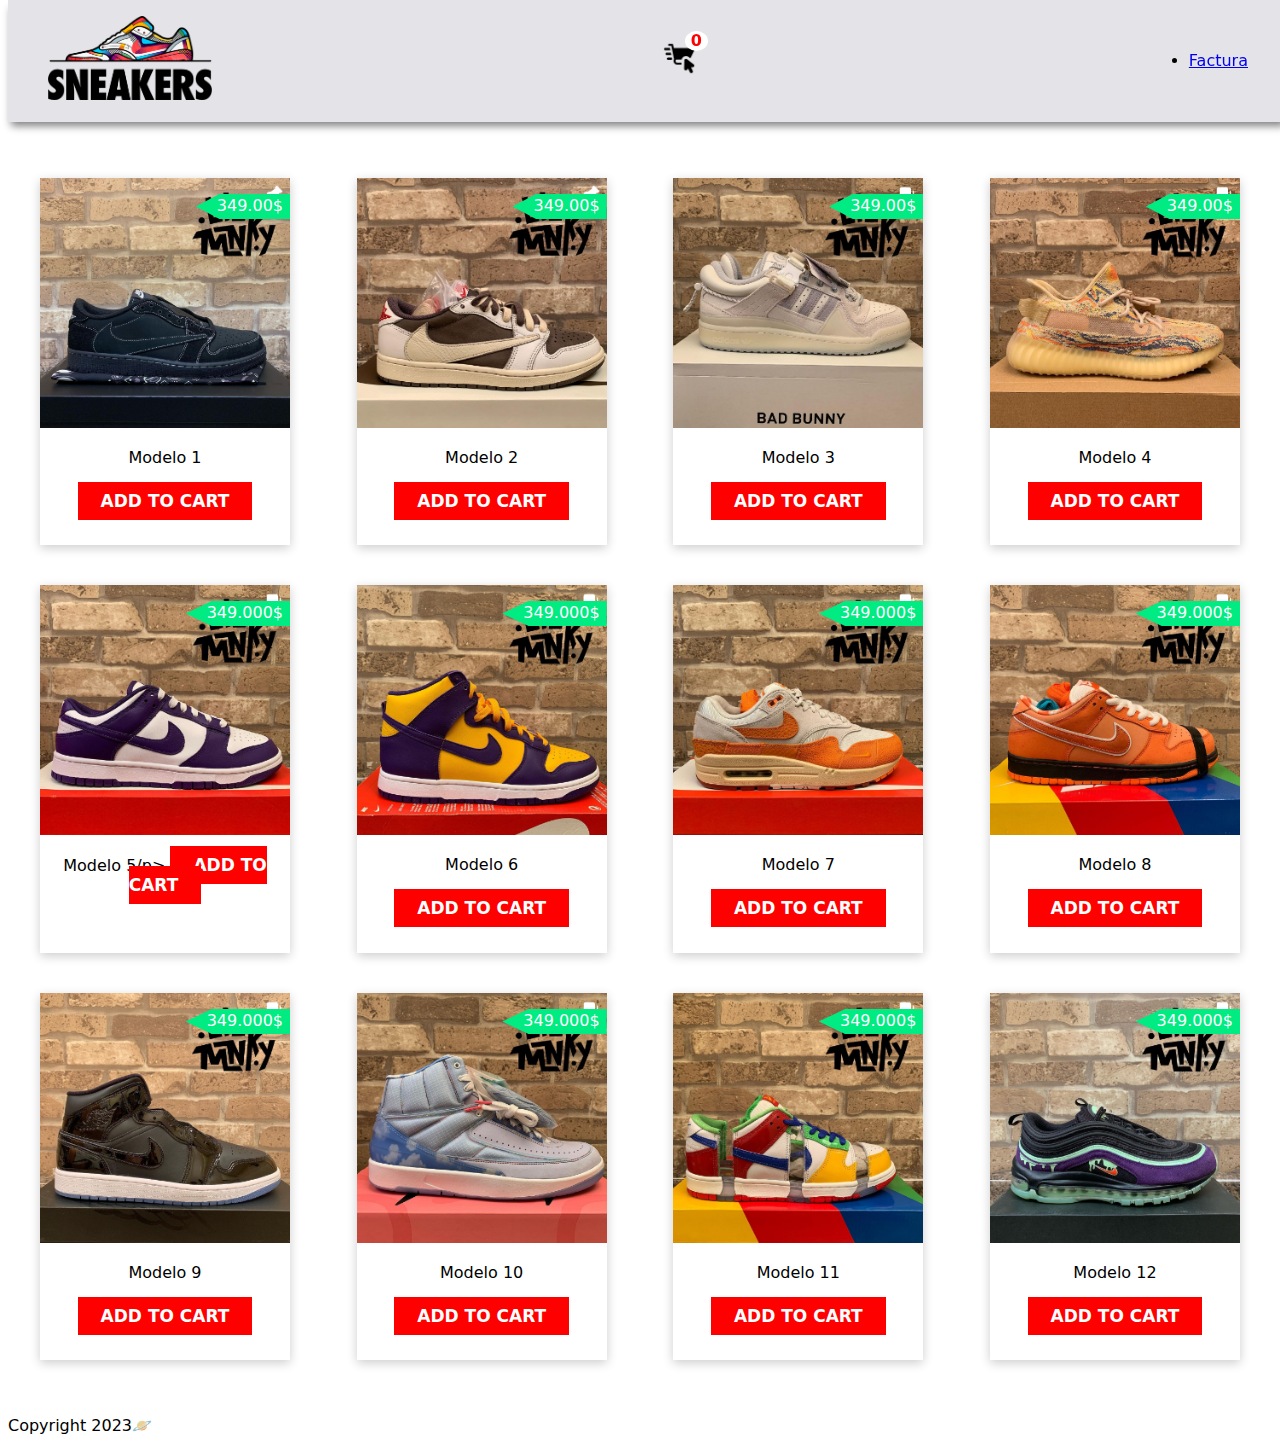
<file: compra.html>
<!DOCTYPE html>
<html lang="en">
<head>
    <meta charset="UTF-8">
    <meta http-equiv="X-UA-Compatible" content="IE=edge">
    <link rel="icon" type="image/svg+xml" href="./images/favicon.svg" />
    <meta name="viewport" content="width=device-width, initial-scale=1.0">
    <title>TenniShop - Compra</title>
    <link rel="stylesheet" href="./style (2).css">
    
</head>
<body>
    <header>
        <div class="header-section container">
            <a href="index.html">
                <img class="logo" src="./logo1.png" alt="">
            </a>
            
            <div>
                <img onclick="showCart(this)" class="cart" src="./images/comprar.png" alt="">
                <p class="count-product">0</p>
            </div>
            <nav>
                <ul>

                    <li><a href="generarpdf.html"><span class="icon-cart"></span>Factura</a></li>
                    
                </ul>
            </nav>
            <div class="cart-products" id="products-id">
                <p class="close-btn" onclick="closeBtn()">X</p>
                <h3>Mi carrito</h3>
                <div class="card-items">
                    <!-- <div class="item">
                        <img src="./images/products/keyboard-1.jpg" alt="">
                        <div class="item-content">
                            <h5>name of product name of product name of product</h5>
                            <h5 class="cart-price">45.50$</h5>
                            <h6>Amount: 3</h6>
                        </div>
                        <span>X</span>
                    </div>
    
                    <div class="item">
                        <img src="./images/products/keyboard-1.jpg" alt="">
                        <div class="item-content">
                            <h5>name of product name of product name of product</h5>
                            <h5 class="cart-price">45.50$</h5>
                            <h6>Amount: 3</h6>
                        </div>
                        <span class="delete-product" data-id="">X</span>
                    </div> -->
                </div>
                <h2>Total: $<strong class="price-total">0</strong></h2>
                <a id="boton-compra" href="./payment.html" class="btn-add-cart" data-id="2">PAGAR</a>
            </div>
        </div>
    </header>
    <section class="container">
        <div class="products">
            <div class="carts">
                <div>
                    <img src="./images/tenis1.png" alt="">
                    <p><span>349.00</span>$</p>
                </div>
                <p class="title">Modelo 1</p>
                <a href="" data-id="1" class="btn-add-cart">add to cart</a>
            </div>

            <div class="carts">
                <div>
                    <img src="./images/tenis2.png" alt="">
                    <p><span>349.00</span>$</p>
                </div>
                <p class="title">Modelo 2</p>
                <a href="" class="btn-add-cart" data-id="2">add to cart</a>
            </div>
            <div class="carts">
                <div>
                    <img src="./images/tenis3.png" alt="">
                    <p><span>349.00</span>$</p>
                </div>
                <p class="title">Modelo 3</p>
                <a href="" data-id="3" class="btn-add-cart">add to cart</a>
            </div>
            <div class="carts">
                <div>
                    <img src="./images/tenis4.png" alt="">
                    <p><span>349.00</span>$</p>
                </div>
                <p class="title">Modelo 4</p>
                <a href="" data-id="4" class="btn-add-cart">add to cart</a>
            </div>
            <div class="carts">
                <div>
                    <img src="./images/tenis6.png" alt="">
                    <p><span>349.000</span>$</p>
                </div>
                <p class="title">Modelo 5/p>
                <a href="" data-id="5" class="btn-add-cart">add to cart</a>
            </div>
            <div class="carts">
                <div>
                    <img src="./images/tenis7.png" alt="">
                    <p><span>349.000</span>$</p>
                </div>
                <p class="title">Modelo 6</p>
                <a href="" data-id="1" class="btn-add-cart">add to cart</a>
            </div>
            <div class="carts">
                <div>
                    <img src="./images/tenis8.png" alt="">
                    <p><span>349.000</span>$</p>
                </div>
                <p class="title">Modelo 7</p>
                <a href="" data-id="2" class="btn-add-cart">add to cart</a>
            </div>
            <div class="carts">
                <div>
                    <img src="./images/tenis9.png" alt="">
                    <p><span>349.000</span>$</p>
                </div>
                <p class="title">Modelo 8</p>
                <a href="" data-id="3" class="btn-add-cart">add to cart</a>
            </div>
            <div class="carts">
                <div>
                    <img src="./images/tenis10.png" alt="">
                    <p><span>349.000</span>$</p>
                </div>
                <p class="title">Modelo 9</p>
                <a href="" data-id="4" class="btn-add-cart">add to cart</a>
            </div>
            <div class="carts">
                <div>
                    <img src="./images/tenis11.png" alt="">
                    <p><span>349.000</span>$</p>
                </div>
                <p class="title">Modelo 10</p>
                <a href="" data-id="5" class="btn-add-cart">add to cart</a>
            </div>
            <div class="carts">
                <div>
                    <img src="./images/tenis12.png" alt="">
                    <p><span>349.000</span>$</p>
                </div>
                <p class="title">Modelo 11</p>
                <a href="" data-id="5" class="btn-add-cart">add to cart</a>
            </div>
            <div class="carts">
                <div>
                    <img src="./images/tenis13.png" alt="">
                    <p><span>349.000</span>$</p>
                </div>
                <p class="title">Modelo 12</p>
                <a href="" data-id="5" class="btn-add-cart">add to cart</a>
            </div>
            
    </section>

    <footer>
        <p><span>Copyright 2023</span>🪐 </p>
    </footer>

    <script>
        function showCart(x){
            document.getElementById("products-id").style.display = "block";
        }
        function closeBtn(){
             document.getElementById("products-id").style.display = "none";
        }

    </script>
    <script src="./custom.js" ></script>
</body>
</html>
</file>
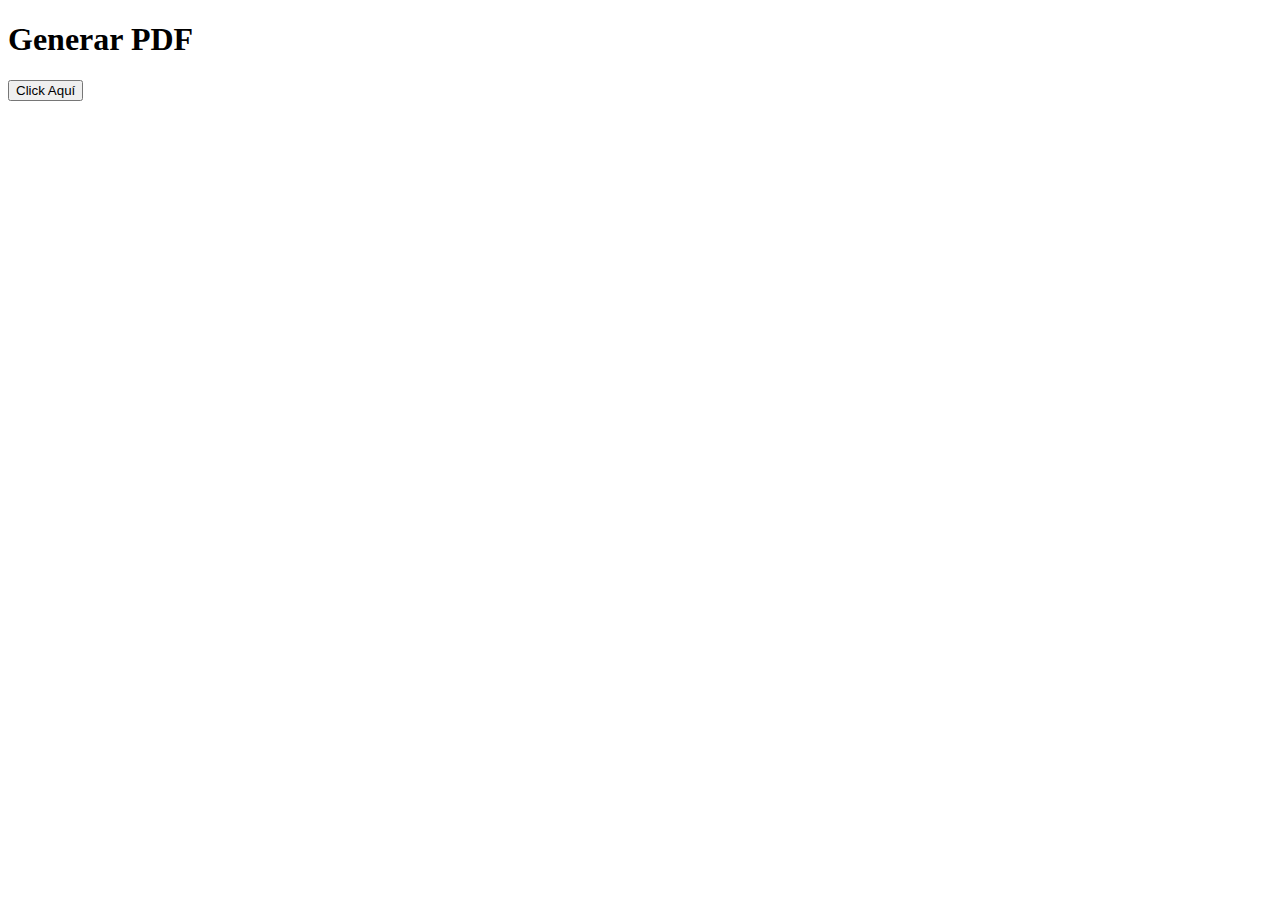
<file: generarpdf.html>
<!DOCTYPE html>
<html lang="es">
<head>
    <meta charset="UTF-8">
    <meta http-equiv="X-UA-Compatible" content="IE=edge">
    <meta name="viewport" content="width=device-width, initial-scale=1.0">
    <title>Generar PDF</title>

    <!-- jQuery library -->
    <!--<script src="jquery-3.6.4.min.js"></script>-->

    <!-- jsPDF library -->
    <script src="./dist/jspdf.min.js"></script>

    <script src="script.js"></script>

</head>
<body>
    
    <h1>Generar PDF</h1>

    <!--Botón enlace a la función pdf()-->
    <button onclick="pdf()">Click Aquí</button>

</body>
</html>
</file>
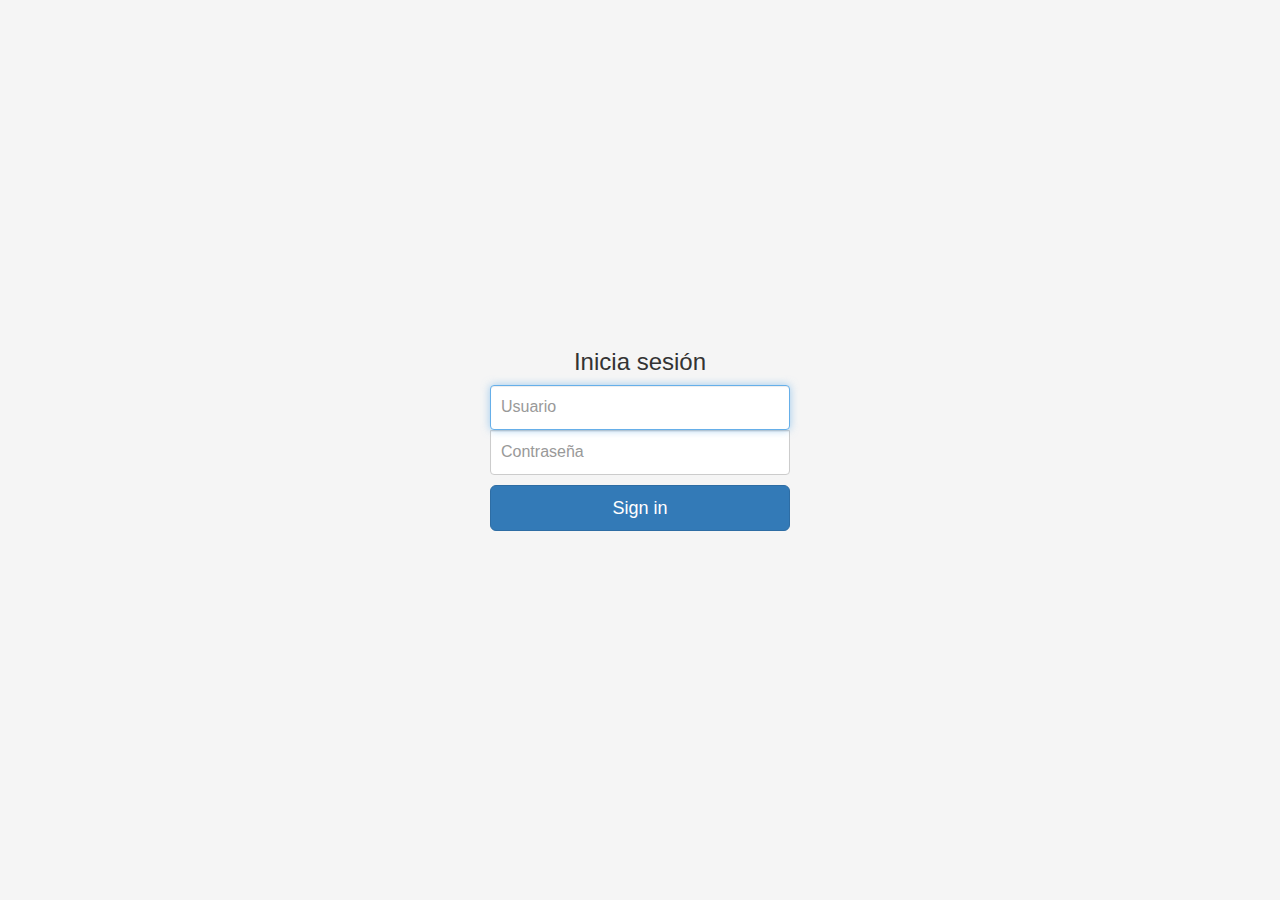
<file: login.html>
<!doctype html>
<html lang="en">
  <head>
    <meta charset="utf-8">
    <meta name="viewport" content="width=device-width, initial-scale=1, shrink-to-fit=no">
    <meta name="description" content="">
    <meta name="author" content="">
    <title>Inicio de sesión</title>
    <link href="bootstrap/css/bootstrap.min.css" rel="stylesheet">
    <link href="login.css" rel="stylesheet">
  </head>

  <body class="text-center">
    <form class="form-signin">
      <h1 class="h3 mb-3 font-weight-normal">Inicia sesión</h1>
      <label for="inputEmail" class="sr-only">Email address</label>
      <input  id="input" class="form-control" placeholder="Usuario" required autofocus>
      <label for="inputPassword" class="sr-only">Contraseña</label>
      <input type="password" id="inputPassword" class="form-control" placeholder="Contraseña" required>
      <div class="checkbox mb-3">
      </div>
      <button class="btn btn-lg btn-primary btn-block" type="submit">Sign in</button>
    </form>
  </body>
</html>
</file>
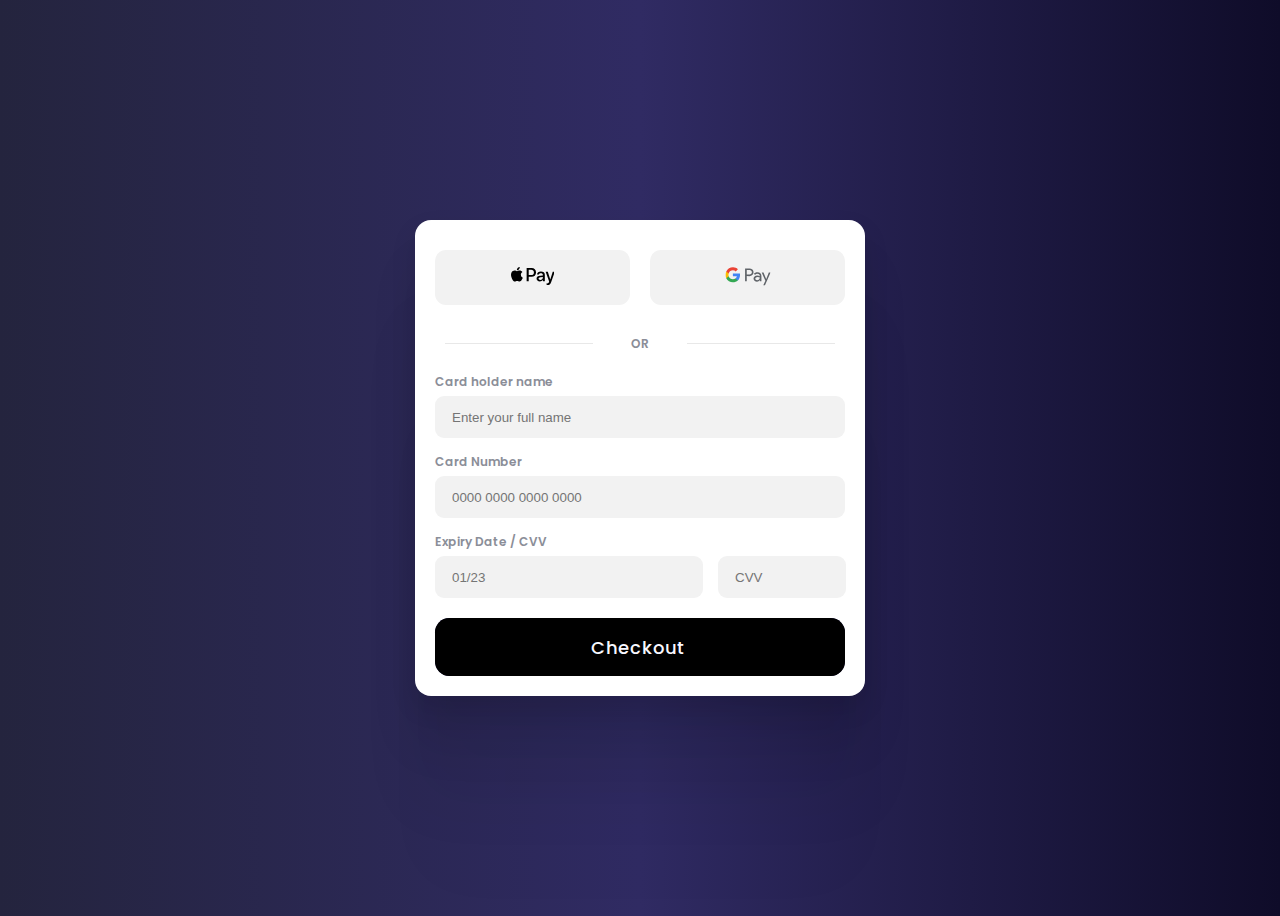
<file: payment.html>
<!doctype html>
<html lang="en">
<head>
	<title>Webleb</title>
	<meta charset="utf-8">
	<meta name="viewport" content="width=device-width, initial-scale=1, shrink-to-fit=no">
	<link rel="stylesheet" href="payment.css">
</head>
<body>
	<div class="modal">
		<form class="form">
			<div class="paymentother">
				<button name="apple-pay" type="button">
					<svg xml:space="preserve" viewBox="0 0 512 210.2" y="0px" x="0px" id="Layer_1" version="1.1"
						xmlns:xlink="http://www.w3.org/1999/xlink" xmlns="http://www.w3.org/2000/svg">
						<path
							d="M93.6,27.1C87.6,34.2,78,39.8,68.4,39c-1.2-9.6,3.5-19.8,9-26.1c6-7.3,16.5-12.5,25-12.9  C103.4,10,99.5,19.8,93.6,27.1 M102.3,40.9c-13.9-0.8-25.8,7.9-32.4,7.9c-6.7,0-16.8-7.5-27.8-7.3c-14.3,0.2-27.6,8.3-34.9,21.2  c-15,25.8-3.9,64,10.6,85c7.1,10.4,15.6,21.8,26.8,21.4c10.6-0.4,14.8-6.9,27.6-6.9c12.9,0,16.6,6.9,27.8,6.7  c11.6-0.2,18.9-10.4,26-20.8c8.1-11.8,11.4-23.3,11.6-23.9c-0.2-0.2-22.4-8.7-22.6-34.3c-0.2-21.4,17.5-31.6,18.3-32.2  C123.3,42.9,107.7,41.3,102.3,40.9 M182.6,11.9v155.9h24.2v-53.3h33.5c30.6,0,52.1-21,52.1-51.4c0-30.4-21.1-51.2-51.3-51.2H182.6z   M206.8,32.3h27.9c21,0,33,11.2,33,30.9c0,19.7-12,31-33.1,31h-27.8V32.3z M336.6,169c15.2,0,29.3-7.7,35.7-19.9h0.5v18.7h22.4V90.2  c0-22.5-18-37-45.7-37c-25.7,0-44.7,14.7-45.4,34.9h21.8c1.8-9.6,10.7-15.9,22.9-15.9c14.8,0,23.1,6.9,23.1,19.6v8.6l-30.2,1.8  c-28.1,1.7-43.3,13.2-43.3,33.2C298.4,155.6,314.1,169,336.6,169z M343.1,150.5c-12.9,0-21.1-6.2-21.1-15.7c0-9.8,7.9-15.5,23-16.4  l26.9-1.7v8.8C371.9,140.1,359.5,150.5,343.1,150.5z M425.1,210.2c23.6,0,34.7-9,44.4-36.3L512,54.7h-24.6l-28.5,92.1h-0.5  l-28.5-92.1h-25.3l41,113.5l-2.2,6.9c-3.7,11.7-9.7,16.2-20.4,16.2c-1.9,0-5.6-0.2-7.1-0.4v18.7C417.3,210,423.3,210.2,425.1,210.2z"
							id="XMLID_34_"></path>
					</svg>
				</button>
				<button name="google-pay" type="button">
					<svg fill="none" viewBox="0 0 80 39" height="39" width="80" xmlns="http://www.w3.org/2000/svg">
						<g clip-path="url(#clip0_134_34)">
							<path fill="#5F6368"
								d="M37.8 19.7V29H34.8V6H42.6C44.5 6 46.3001 6.7 47.7001 8C49.1001 9.2 49.8 11 49.8 12.9C49.8 14.8 49.1001 16.5 47.7001 17.8C46.3001 19.1 44.6 19.8 42.6 19.8L37.8 19.7ZM37.8 8.8V16.8H42.8C43.9 16.8 45.0001 16.4 45.7001 15.6C47.3001 14.1 47.3 11.6 45.8 10.1L45.7001 10C44.9001 9.2 43.9 8.7 42.8 8.8H37.8Z">
							</path>
							<path fill="#5F6368"
								d="M56.7001 12.8C58.9001 12.8 60.6001 13.4 61.9001 14.6C63.2001 15.8 63.8 17.4 63.8 19.4V29H61V26.8H60.9001C59.7001 28.6 58 29.5 56 29.5C54.3 29.5 52.8 29 51.6 28C50.5 27 49.8 25.6 49.8 24.1C49.8 22.5 50.4 21.2 51.6 20.2C52.8 19.2 54.5 18.8 56.5 18.8C58.3 18.8 59.7 19.1 60.8 19.8V19.1C60.8 18.1 60.4 17.1 59.6 16.5C58.8 15.8 57.8001 15.4 56.7001 15.4C55.0001 15.4 53.7 16.1 52.8 17.5L50.2001 15.9C51.8001 13.8 53.9001 12.8 56.7001 12.8ZM52.9001 24.2C52.9001 25 53.3001 25.7 53.9001 26.1C54.6001 26.6 55.4001 26.9 56.2001 26.9C57.4001 26.9 58.6 26.4 59.5 25.5C60.5 24.6 61 23.5 61 22.3C60.1 21.6 58.8 21.2 57.1 21.2C55.9 21.2 54.9 21.5 54.1 22.1C53.3 22.6 52.9001 23.3 52.9001 24.2Z">
							</path>
							<path fill="#5F6368"
								d="M80 13.3L70.1 36H67.1L70.8 28.1L64.3 13.4H67.5L72.2 24.7H72.3L76.9 13.4H80V13.3Z">
							</path>
							<path fill="#4285F4"
								d="M25.9 17.7C25.9 16.8 25.8 15.9 25.7 15H13.2V20.1H20.3C20 21.7 19.1 23.2 17.7 24.1V27.4H22C24.5 25.1 25.9 21.7 25.9 17.7Z">
							</path>
							<path fill="#34A853"
								d="M13.1999 30.5999C16.7999 30.5999 19.7999 29.3999 21.9999 27.3999L17.6999 24.0999C16.4999 24.8999 14.9999 25.3999 13.1999 25.3999C9.7999 25.3999 6.7999 23.0999 5.7999 19.8999H1.3999V23.2999C3.6999 27.7999 8.1999 30.5999 13.1999 30.5999Z">
							</path>
							<path fill="#FBBC04"
								d="M5.8001 19.8999C5.2001 18.2999 5.2001 16.4999 5.8001 14.7999V11.3999H1.4001C-0.499902 15.0999 -0.499902 19.4999 1.4001 23.2999L5.8001 19.8999Z">
							</path>
							<path fill="#EA4335"
								d="M13.2 9.39996C15.1 9.39996 16.9 10.1 18.3 11.4L22.1 7.59996C19.7 5.39996 16.5 4.09996 13.3 4.19996C8.3 4.19996 3.7 6.99996 1.5 11.5L5.9 14.9C6.8 11.7 9.8 9.39996 13.2 9.39996Z">
							</path>
						</g>
						<defs>
							<clipPath id="clip0_134_34">
								<rect fill="white" height="38.1" width="80"></rect>
							</clipPath>
						</defs>
					</svg>
				</button>
			</div>
			<div class="separator">
				<hr class="line">
				<p>OR</p>
				<hr class="line">
			</div>
			<div class="card-info">
				<div class="input_container">
					<label class="input_label">Card holder name</label>
					<input class="input_field" type="text" placeholder="Enter your full name">
				</div>
				<div class="input_container">
					<label class="input_label">Card Number</label>
					<input class="input_field" type="number" placeholder="0000 0000 0000 0000">
				</div>
				<div class="input_container">
					<label class="input_label">Expiry Date / CVV</label>
					<div class="split">
						<input class="input_field" style="width: 250px;" type="text" placeholder="01/23">
						<input class="input_field" style="width: 110px;" type="number" placeholder="CVV">
					</div>
				</div>
			</div>
			<button class="checkout" style="cursor: pointer;">
				<span>Checkout</span>
			</button>
		</form>
	</div>
</body>
</html>
</file>
<file: style (2).css>
body{
    font-family: system-ui;
}
header{
    background-color: #e4e4e8;
    padding-top: 18px;
    padding-bottom: 18px;
    box-shadow: 0 7px 8px -3px grey;
    position: fixed;
    width: 100%;
    margin-top: -10px;
    z-index: 99;
}
#boton-compra{
    background-color: red;
    color: #fff;
    text-decoration: none;
    font-family: system-ui;
    font-weight: bold;
    padding: 15px;
}
.container{
    max-width: 1200px;
    text-align: center;
    margin: auto;
}
.header-section{
    display: flex;
    justify-content: space-between;
    margin: auto;
    align-items: center;
    position: relative;
}
.header-section div{
    position: relative;
}
.header-section p{
    position: absolute;
    top: -24px;
    right: -8px;
    background-color: #fff;
    padding: 1px 6px;
    border-radius: 50%;
    color: red;
    font-weight: 700;
    font-family: system-ui;
    line-height: 18px;
}
.logo{
    width: 164px;
    height: 84px;
    cursor: pointer;
}

.cart{
    width: 39px;
    height: 38px;
}
.cart-products{
    position: absolute!important;
    top: 82px;
    right: -18px;
    background-color: #fff;
    padding: 0 18px;
    box-shadow: 0 3px 10px rgb(0 0 0 / 20%);
    display: none;

    min-width: 290px;
}

.cart:hover{
    margin-bottom: 16px;
    transition-duration: .5s;
}
/*end header*/
.products{
    padding-top: 170px;
    display: flex;
    flex-wrap: wrap;
    justify-content: space-between;
}

.carts{
    max-width: 250px;
    box-shadow: 0 3px 10px rgb(0 0 0 / 20%);
    padding-bottom: 34px;
    margin-bottom: 40px;
}
.carts img{
    width: 100%;
}
.carts p{
    font-family: system-ui;
    font-weight: 500;
    padding: 0 20px;
    margin-bottom: 24px;
}
.carts div p{
    position: absolute;
    top: 0;
    right: 0px;
    background-color: rgb(0, 235, 129);
    color: #fff;
    padding: 2px 7px 4px 21px;
    clip-path: polygon(25% 0%, 100% 0%, 100% 100%, 25% 100%, 0% 50%);
}
.carts div{
    position: relative;
}
.carts a{
    font-family: system-ui;
    text-decoration: none;
    background: red;
    padding: 9px 23px;
    color: #fff;
    font-size: 17px;
    text-transform: uppercase;
    font-weight: 700;
}

.carts a:hover{
    background: #fff;
    color: red;
    border: solid 2px red;
    transition-duration: .3s;
}

/*float cart*/
.cart-products .item img{
    width: 115px;
}

.cart-products .item{
    display: flex;
    align-items: center;
    border-bottom: solid 2px red;
}
.cart-products .item .item-content{
    margin: 0 19px;
    width: 201px;
}
.cart-products .item .item-content h5{
    margin: 0;
    font-size: 15px;
    font-weight: 400;
    font-family: system-ui;
}
.cart-products .item .item-content h6{
    margin: 0;
    font-size: 13px;
    font-weight: 400;
    font-family: system-ui;
}
.cart-products .item span{
    background-color: red;
    padding: 0px 5px;
    border-radius: 50%;
    color: #fff;
    font-family: system-ui;
    cursor: pointer;
}
.cart-products h3{
    margin-bottom: 0;
}
.cart-products .item .item-content h5.cart-price{
    font-weight: 700;
}

/*stye to btn close*/
p.close-btn{
    top: -4px;
    right: 6px;
    cursor: pointer;
    color: #000;
}
p.author {
    display: flex;
    justify-content: center;
    FONT-VARIANT: JIS04;
    margin-top: 3%;
    gap: 7px;
}
p.author a {
    text-decoration: none;
    font-weight: 700;
    color: #000;
}
</file>
<file: login.css>
html,
body {
  height: 100%;
}

body {
  display: -ms-flexbox;
  display: -webkit-box;
  display: flex;
  -ms-flex-align: center;
  -ms-flex-pack: center;
  -webkit-box-align: center;
  align-items: center;
  -webkit-box-pack: center;
  justify-content: center;
  padding-bottom: 40px;
  background-color: #f5f5f5;
}

.form-signin {
  width: 100%;
  max-width: 330px;
  padding: 15px;
  margin: 0 auto;
}
.form-signin .checkbox {
  font-weight: 400;
}
.form-signin .form-control {
  position: relative;
  box-sizing: border-box;
  height: auto;
  padding: 10px;
  font-size: 16px;
}
.form-signin .form-control:focus {
  z-index: 2;
}
.form-signin input[type="email"] {
  margin-bottom: -1px;
  border-bottom-right-radius: 0;
  border-bottom-left-radius: 0;
}
.form-signin input[type="password"] {
  margin-bottom: 10px;
  border-top-left-radius: 0;
  border-top-right-radius: 0;
}
</file>
<file: payment.css>
@import url('https://fonts.googleapis.com/css2?family=Poppins:ital,wght@0,200;0,300;0,400;0,500;0,600;0,700;0,800;1,200;1,300&display=swap');
body{
  height: 100vh;
  overflow: hidden;
  background: #0f0c29;
  background: -webkit-linear-gradient(to right, #24243e, #302b63, #0f0c29);
  background: linear-gradient(to right, #24243e, #302b63, #0f0c29);
  display: flex;
  align-items: center;
  justify-content: center;
  font-family: "Poppins";
}
.modal {
  background: #FFFFFF;
  box-shadow: 0px 187px 75px rgba(0, 0, 0, 0.01), 0px 105px 63px rgba(0, 0, 0, 0.05), 0px 47px 47px rgba(0, 0, 0, 0.09), 0px 12px 26px rgba(0, 0, 0, 0.1), 0px 0px 0px rgba(0, 0, 0, 0.1);
  border-radius: 16px;
  max-width: 450px;
}
.form {
  display: flex;
  flex-direction: column;
  gap: 20px;
  padding: 20px;
}
.paymentother {
  display: grid;
  grid-template-columns: 50% 50%;
  gap: 20px;
  padding: 10px;
  justify-content: center;
}
.paymentother button {
  height: 55px;
  background: #F2F2F2;
  border-radius: 11px;
  padding: 0;
  border: 0;
  outline: none;
}
.paymentother button svg {
  height: 18px;
}
.paymentother button:last-child svg {
  height: 22px;
}
.separator {
  width: calc(100% - 20px);
  display: grid;
  grid-template-columns: 2fr 1fr 2fr;
  gap: 10px;
  color: #8B8E98;
  margin: 0 10px;
}
.separator p {
  display: block;
  text-align: center;
  font-weight: 600;
  font-size: 12px;
  margin: auto;
}
.separator .line {
  display: inline-block;
  width: 100%;
  height: 1px;
  border: 0;
  background-color: #e8e8e8;
}
.card-info{
  display: flex;
  flex-direction: column;
  gap: 15px;
}
.input_container {
  width: 100%;
  height: fit-content;
  display: flex;
  flex-direction: column;
  gap: 5px;
}
.split {
  display: grid;
  grid-template-columns: 4fr 2fr;
  gap: 15px;
}
.split input {
  width: 100%;
}
.input_label {
  font-size: 12px;
  color: #8B8E98;
  font-weight: 600;
}
.input_field {
  width: auto;
  height: 40px;
  padding: 0 0 0 16px;
  border-radius: 9px;
  outline: none;
  background-color: #F2F2F2;
  border: 1px solid #e5e5e500;
  transition: all 0.3s cubic-bezier(0.15, 0.83, 0.66, 1);
}
.input_field:focus {
  border: 1px solid transparent;
  box-shadow: 0px 0px 0px 2px #242424;
  background-color: transparent;
}
/* Reset input number styles */
.input_field::-webkit-outer-spin-button,
.input_field::-webkit-inner-spin-button {
  -webkit-appearance: none;
  margin: 0;
}
.checkout {
  position: relative;
  font-family: inherit;
  font-weight: 500;
  font-size: 18px;
  letter-spacing: 0.05em;
  border-radius: 0.8em;
  border: none;
  background: #302b63;
  color: ghostwhite;
  overflow: hidden;
}
.checkout span {
  position: relative;
  transition: color 0.6s;
  display: inline-flex;
  align-items: center;
  padding: 0.8em 1.2em 0.8em 1.05em;
}
.checkout::before,
.checkout::after {
  position: absolute;
  top: 0;
  left: 0;
  width: 100%;
  height: 100%;
}
.checkout::before {
  content: "";
  background: #000;
  width: 120%;
  left: -10%;
  transform: skew(30deg);
  transition: transform 0.5s cubic-bezier(0.3, 1, 0.8, 1);
}
.checkout:hover::before {
  transform: translate3d(100%, 0, 0);
}
.checkout:active {
  transform: scale(0.95);
}
</file>
